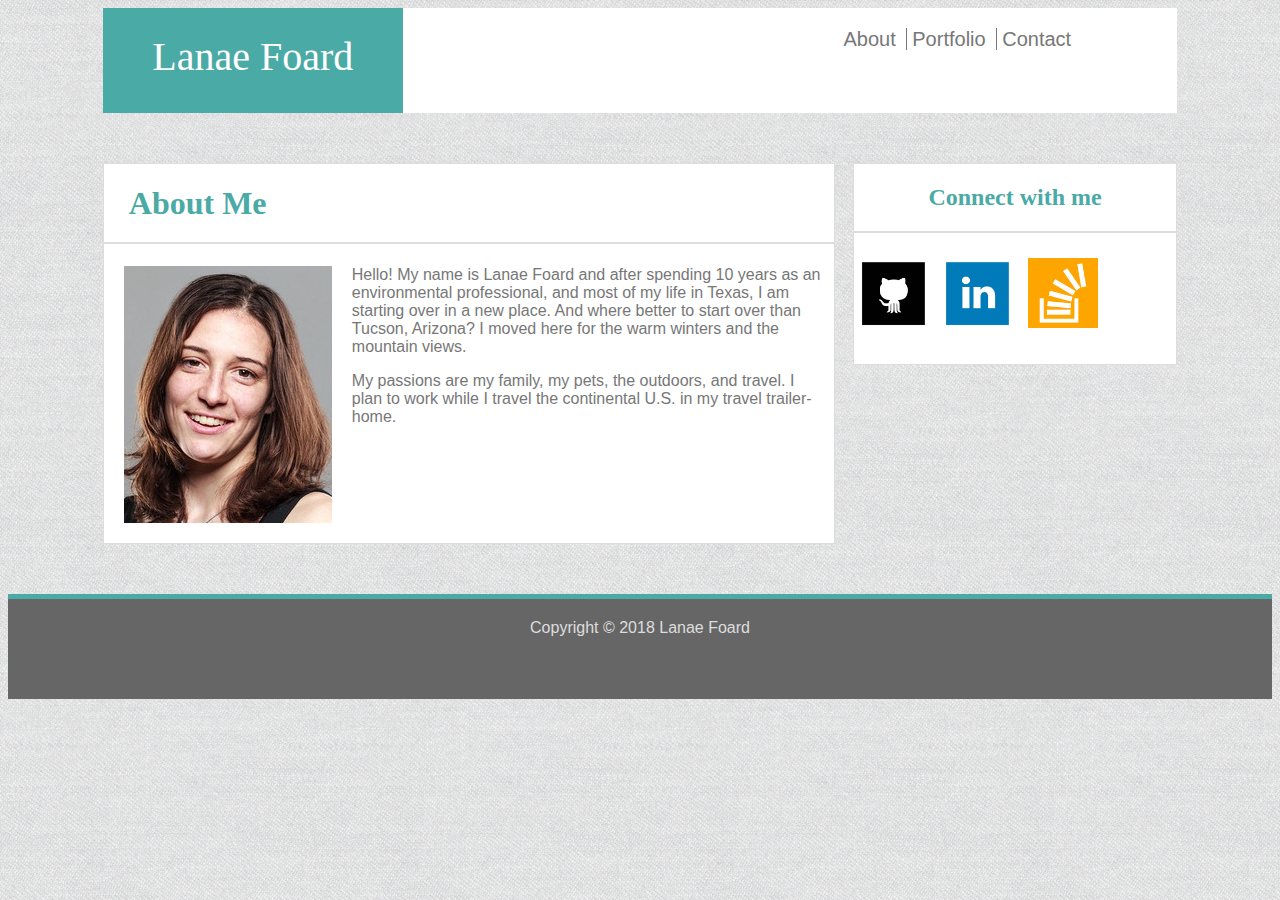
<file: index.html>
<!DOCTYPE html>
<html>
<head>
	<title>Lanae's Site</title>
	
	<link rel="stylesheet" type="text/css" href="assets/css/style.css">
	<meta name="viewport" content="width=device-width, initial-scale=1">
</head>
<body>
	<div id="content1" class="clearfix">
	<header class="georgia">Lanae Foard</header>

		<nav> 
			
				<a class="nav2" href="index.html">About</a>
				<a class="nav2" href="portfolio.html">Portfolio</a>
				<a class="nav2" href="contact.html">Contact</a>

			
		</nav>
	</div>
	<div id="content2" class="clearfix">
		<section>
			<h1 class="main">About Me</h1>
			
			<img id="bio-image" src="assets/images/headshot2.1.jpg" alt="Lanae Foard">
			
			<p>Hello! My name is Lanae Foard and after spending 10 years as an environmental professional, and most of my life in Texas, I am starting over in a new place. And where better to start over than Tucson, Arizona? I moved here for the warm winters and the mountain views. </p>

			<p>My passions are my family, my pets, the outdoors, and travel. I plan to work while I travel the continental U.S. in my travel trailer-home.</p>

		</section>

		<aside>
			<h2 class="aside">Connect with me</h2>
			<ul>
				
				<li class="connect"><a href="https://naeslayer.github.io" target="_blank"><img class="icons" src="assets/images/GitHub.png"></a></li> 

				<li class="connect"><a href="https://www.linkedin.com/in/lanae-foard-7a039592/" target="_blank"><img class="icons" src="assets/images/linkedin.png"></a></li>

				<li class="connect"><a href="https://stackoverflow.com/users/9191196/lanaefoard" target="_blank"><img class="icons" src="assets/images/stack-overflow.png"></a></li>
				
			</ul>

		</aside>
	</div>
	


<footer>Copyright &copy 2018 Lanae Foard</footer>
</body>

</html>
</file>
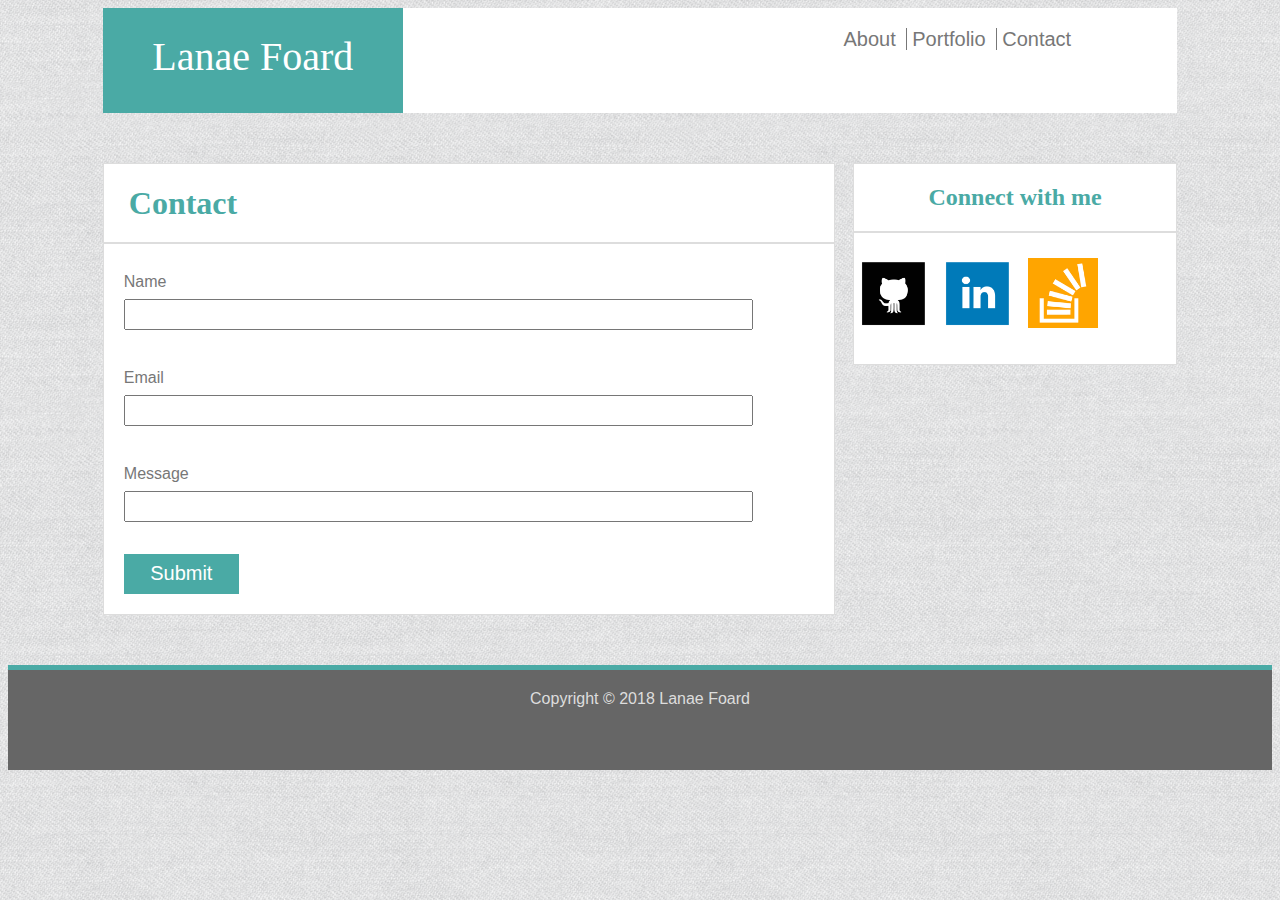
<file: contact.html>
<!DOCTYPE html>
<html>
<head>
	<title>Lanae's Site</title>
	
	<link rel="stylesheet" type="text/css" href="assets/css/style.css">
</head>
<body>
	<div id="content1" class="clearfix">
		<header>Lanae Foard</header>

		
		<nav> 
			
				<a class="nav2" href="index.html">About</a>
				<a class="nav2" href="portfolio.html">Portfolio</a>
				<a class="nav2" href="contact.html">Contact</a>

			
		</nav>
	</div>
	<div id="content2" class="clearfix">
		<section>
			<h1 class="main">Contact</h1>

			
			<form action="/action_page.php">
				Name<br>
				<input type="text" name="name" >
				<br><br>
				Email<br>
				<input type="text" name="email" >
				<br><br>
				Message<br>
				<input id="message" type="text" name="message" >

				<br><br>

				<input class="submit" type="submit" value="Submit">
			</form> 

			

		</section>

		<aside>
			<h2 class="aside">Connect with me</h2>
			<ul>
				<li class="connect"><a href="https://naeslayer.github.io" target="blank"><img class="icons" src="assets/images/GitHub.png"></a></li>

				<li class="connect"><a href="https://www.linkedin.com/in/lanae-foard-7a039592/" target="blank"><img class="icons" src="assets/images/linkedin.png"></a></li>

				<li class="connect"><a href="https://stackoverflow.com/users/9191196/lanaefoard" target="blank"><img class="icons" src="assets/images/stack-overflow.png"></a></li>
			</ul>

		</aside>
	</div>
	


	<footer>Copyright &copy 2018 Lanae Foard</footer>
</body>

</html>
</file>
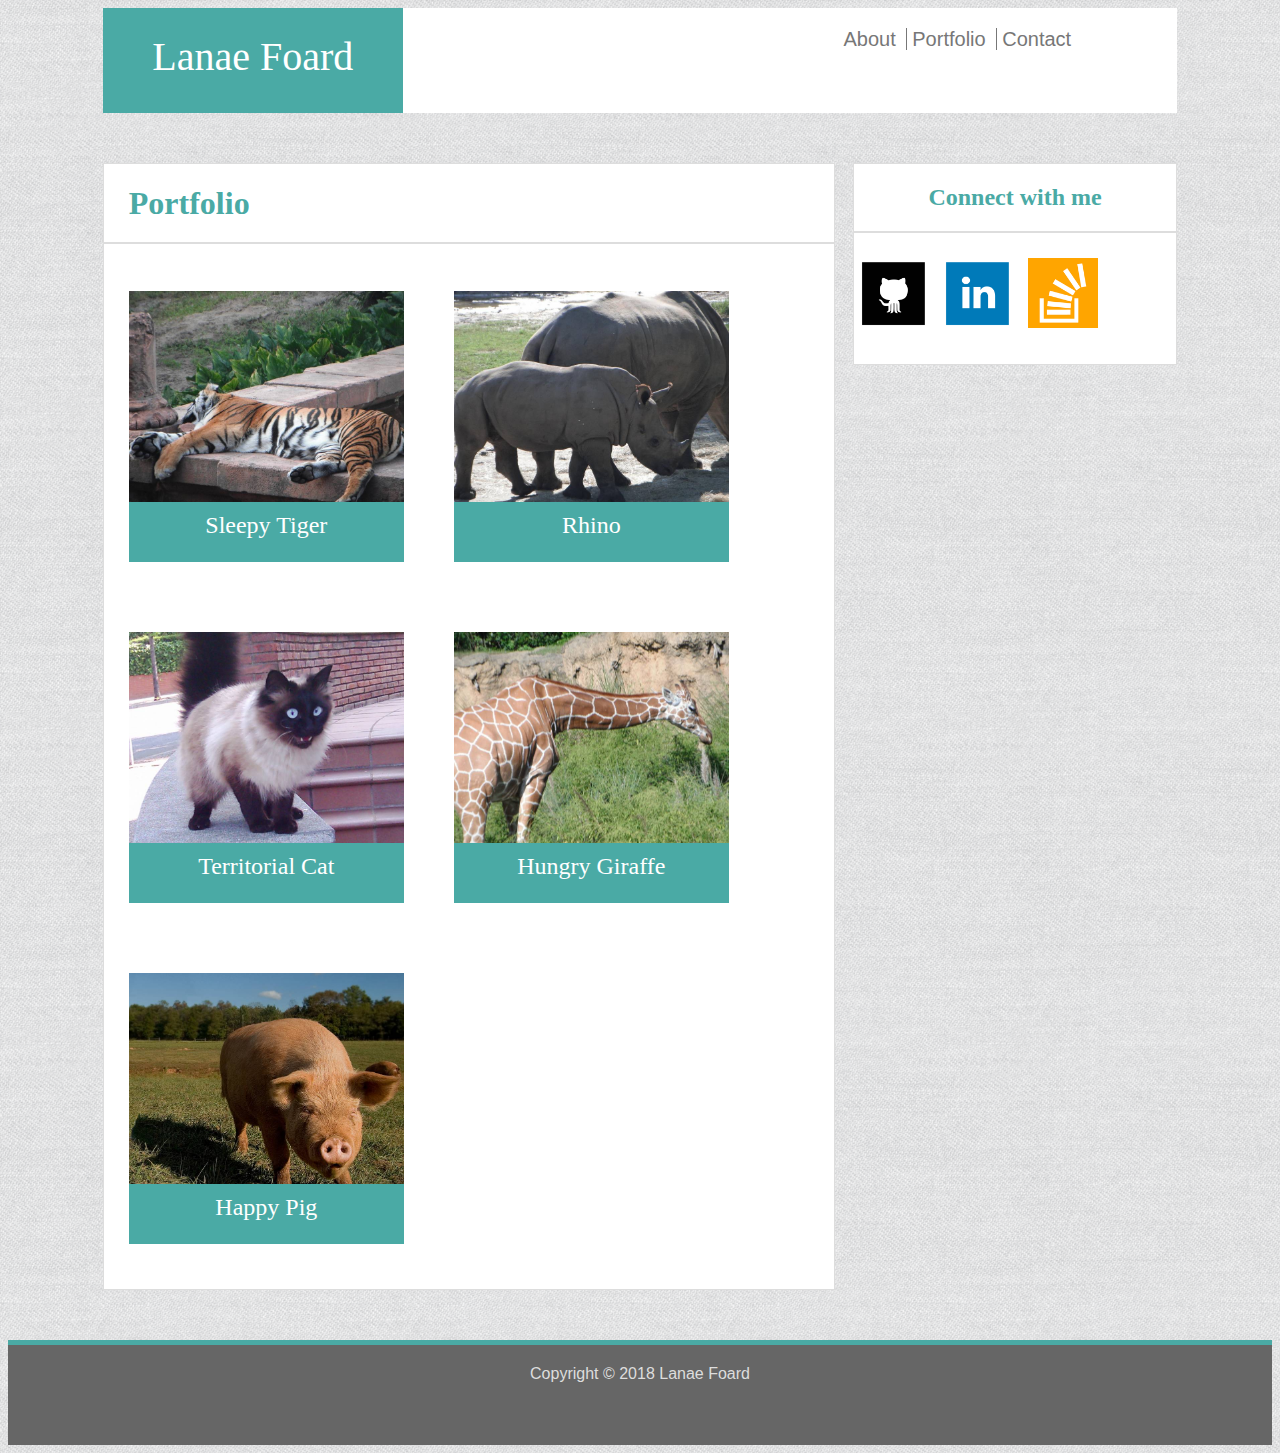
<file: portfolio.html>
<!DOCTYPE html>
<html>
<head>
	<title>Lanae's Site</title>
	
	<link rel="stylesheet" type="text/css" href="assets/css/style.css">
</head>
<body>
	<div id="content1" class="clearfix">
		<header>Lanae Foard</header>

		
		<nav> 
			
				<a class="nav2" href="index.html">About</a>
				<a class="nav2" href="portfolio.html">Portfolio</a>
				<a class="nav2" href="contact.html">Contact</a>

			
		</nav>
	</div>
	<div id="content2" class="clearfix">
		<section>
			<h1 class="main">Portfolio</h1>

			

			<div class="relative">
				<img class="portfolio-image" src="assets/images/tiger.jpg" alt="picture of a tiger">
				<div class="absolute">
					Sleepy Tiger
				</div>
			</div>

			<div class="relative">
			<img class="portfolio-image" src="assets/images/rhino.jpg" alt="picture of a rhino">
			<div class="absolute">
					Rhino 
				</div>
			</div>

			<div class="relative">
			<img class="portfolio-image" src="assets/images/cat.jpg" alt="picture of a mad cat">
			<div class="absolute">
					Territorial Cat
				</div>
			</div>

			<div class="relative">
			<img class="portfolio-image" src="assets/images/giraffe.jpg" alt="picture of a giraffe">
			<div class="absolute">
					Hungry Giraffe
				</div>
			</div>

			<div class="relative">
			<img class="portfolio-image" src="assets/images/pig.jpg" alt="picture of a pig">
			<div class="absolute">
					Happy Pig
				</div>
			</div>

		


		</section>

		<aside>
			<h2 class="aside">Connect with me</h2>
			<ul>
				<li class="connect"><a href="https://naeslayer.github.io" target="blank"><img class="icons" src="assets/images/GitHub.png"></a></li>

				<li class="connect"><a href="https://www.linkedin.com/in/lanae-foard-7a039592/" target="_blank"><img class="icons" src="assets/images/linkedin.png"></a></li>

				<li class="connect"><a href="https://stackoverflow.com/users/9191196/lanaefoard" target="_blank"><img class="icons" src="assets/images/stack-overflow.png"></a></li>
			</ul>

		</aside>
	</div>
	


	<footer>Copyright &copy 2018 Lanae Foard</footer>
</body>

</html>
</file>
<file: assets/css/style.css>
body {
	
	font-family: 'Arial', 'Helvetica Neue', Helvetica, sans-serif;
	background-image: url(../images/45degree_fabric.png);
}



#content1  {
	width: 85%;
	margin: 0 auto;
	background-image: none;
	background: #ffffff;

}
#content2 {
	width: 85%;
	margin: 0 auto;
	padding-top: 50px;
	padding-bottom: 50px;
}

.absolute {
	
	background:  #4aaaa5;
	color: #ffffff;
	position: absolute;
	height: 50px;
	text-align: center;
	width: 275px;
	left: 25px;
	bottom: 25px;
	float: left;
	padding-top: 10px;
	font-size: 24px;
	font-family: 'Georgia', Times, Times New Roman, serif;
	
}

.relative {
	
	position: relative;
	margin-bottom: 20px;
	float: left;
}
	



header {
	height: 80px;
	font-size: 40px;
	text-align: center;
	background: #4aaaa5;
	width: 300px;
	padding-top: 25px;
	float: left;
	color: #ffffff;
	font-family: 'Georgia', Times, Times New Roman, serif;
}
nav {
	height: 80px;
	font-size: 20px;
	text-align: center;
	width: 40%;
	float: right;
	padding-top: 20px;

}
section {
	float: left;
	width: 68%;
	border: 1px solid #dddddd;
	background: #ffffff;
	
}

form {
	
	padding-left: 20px;
	padding-right: 20px;
	padding-bottom: 20px;
	color: #777777;
	line-height: 2;


}
p {
	padding-right: 10px;
	color: #777777;
	padding-left: 10px;
	
}
aside {
	width: 30%;
	border: 1px solid #dddddd;
	background: #ffffff;
	height: 200px;
	float: right;

}

footer {
	height: 80px;
	background: #666666;
	font-size: 16px;
	text-align: center;
	border-top: 5px solid #4aaaa5;
	padding-top: 20px;
	color: #dddddd;

}


.main {
	color: #4aaaa5;
	font-family: 'Georgia', Times, Times New Roman, serif;
	border-bottom: 2px solid #dddddd;
	padding-left: 25px;
	padding-bottom: 20px;

}

.aside {
	color: #4aaaa5;
	font-family: 'Georgia', Times, Times New Roman, serif;
	border-bottom: 2px solid #dddddd;
	text-align: center;
	padding-bottom: 20px;

}

.nav2 {
	display: inline;
	border-right: 1px solid #777777;
	padding-right: 10px;
	text-decoration: none;
	color: #777777;



}





.nav2:hover {
	color: #111;
}

ul {
	list-style-type: none;
	margin: 0;
	padding: 0;

} 

.nav2:last-child {
	border-right: none;

}

.icons {
	
	padding: 5px;
	width: 70px;
	height: 70px;
	max-width: 100%;
}
.connect {
	display: inline;

	
}

.clearfix::after {
	content: "";
	clear: both;
	display: table;
}

#bio-image {
	float: left;
	padding-left: 20px;
	padding-right: 20px;
	padding-bottom: 20px;
}


 input {
   width: 90%;
   height: 25px;

 }
.submit {
	width: 115px;
	height: 40px;
	background: #4aaaa5;
	color: #ffffff;
	font-size: 20px;
	border: none;
 }

 .portfolio-image {
 	width: 275px;
 	padding: 25px;


 }

 
@media screen and (max-width: 980px) {
section {
		width: 60%;
	}
	aside {
		width: 35%;
	}

}


@media screen and (max-width: 768px) {
	section {
		width: 100%;
	}
	aside {
		width: 100%;
	}
	 header {
 	width: 100%;
 	
  }
nav {
	width: 100%;
}
}
@media screen and (max-width: 640px) {
 
 header {
 	width: 100%;
 	
  }
nav {
	width: 100%;
	
}
#bio-image {
	float: none;
	object-fit: cover;
	width: 90%;
}
}
</file>
